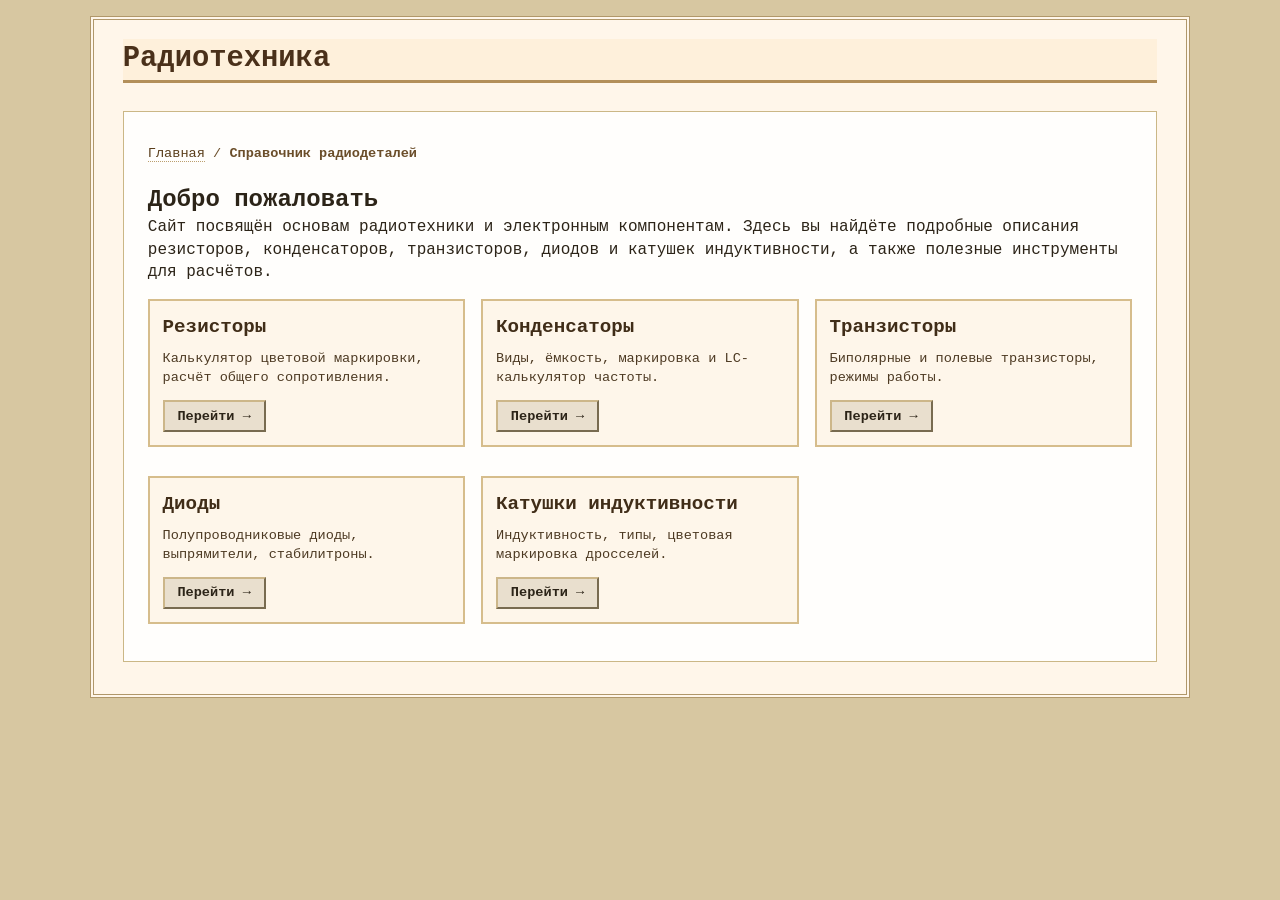
<file: index.html>
<!DOCTYPE html>
<html lang="ru">
<head>
    <meta charset="UTF-8">
    <meta name="viewport" content="width=device-width, initial-scale=1.0">
    <title>Радиотехника | Главная</title>
    <link rel="stylesheet" href="style.css">
</head>
<body>
<div class="forum-wrapper">
    <header class="forum-header">
        <div class="header-container">
            <div class="logo-area">
                <h1>Радиотехника</h1>
            </div>
        </div>
    </header>
    <main class="forum-main">
        <div class="breadcrumbs">
            <a href="index.html">Главная</a> / <strong>Справочник радиодеталей</strong>
        </div>
        <h2>Добро пожаловать</h2>
        <p>Сайт посвящён основам радиотехники и электронным компонентам. Здесь вы найдёте подробные описания резисторов, конденсаторов, транзисторов, диодов и катушек индуктивности, а также полезные инструменты для расчётов.</p>
        
        <div class="features">
            <div class="feature-card">
                <h3>Резисторы</h3>
                <p>Калькулятор цветовой маркировки, расчёт общего сопротивления.</p>
                <a href="resistors.html" class="button">Перейти →</a>
            </div>
            <div class="feature-card">
                <h3>Конденсаторы</h3>
                <p>Виды, ёмкость, маркировка и LC-калькулятор частоты.</p>
                <a href="capacitors.html" class="button">Перейти →</a>
            </div>
            <div class="feature-card">
                <h3>Транзисторы</h3>
                <p>Биполярные и полевые транзисторы, режимы работы.</p>
                <a href="transistors.html" class="button">Перейти →</a>
            </div>
            <div class="feature-card">
                <h3>Диоды</h3>
                <p>Полупроводниковые диоды, выпрямители, стабилитроны.</p>
                <a href="diodes.html" class="button">Перейти →</a>
            </div>
            <div class="feature-card">
                <h3>Катушки индуктивности</h3>
                <p>Индуктивность, типы, цветовая маркировка дросселей.</p>
                <a href="inductors.html" class="button">Перейти →</a>
            </div>
        </div>
    </main>
</div>
</body>
</html>
</file>
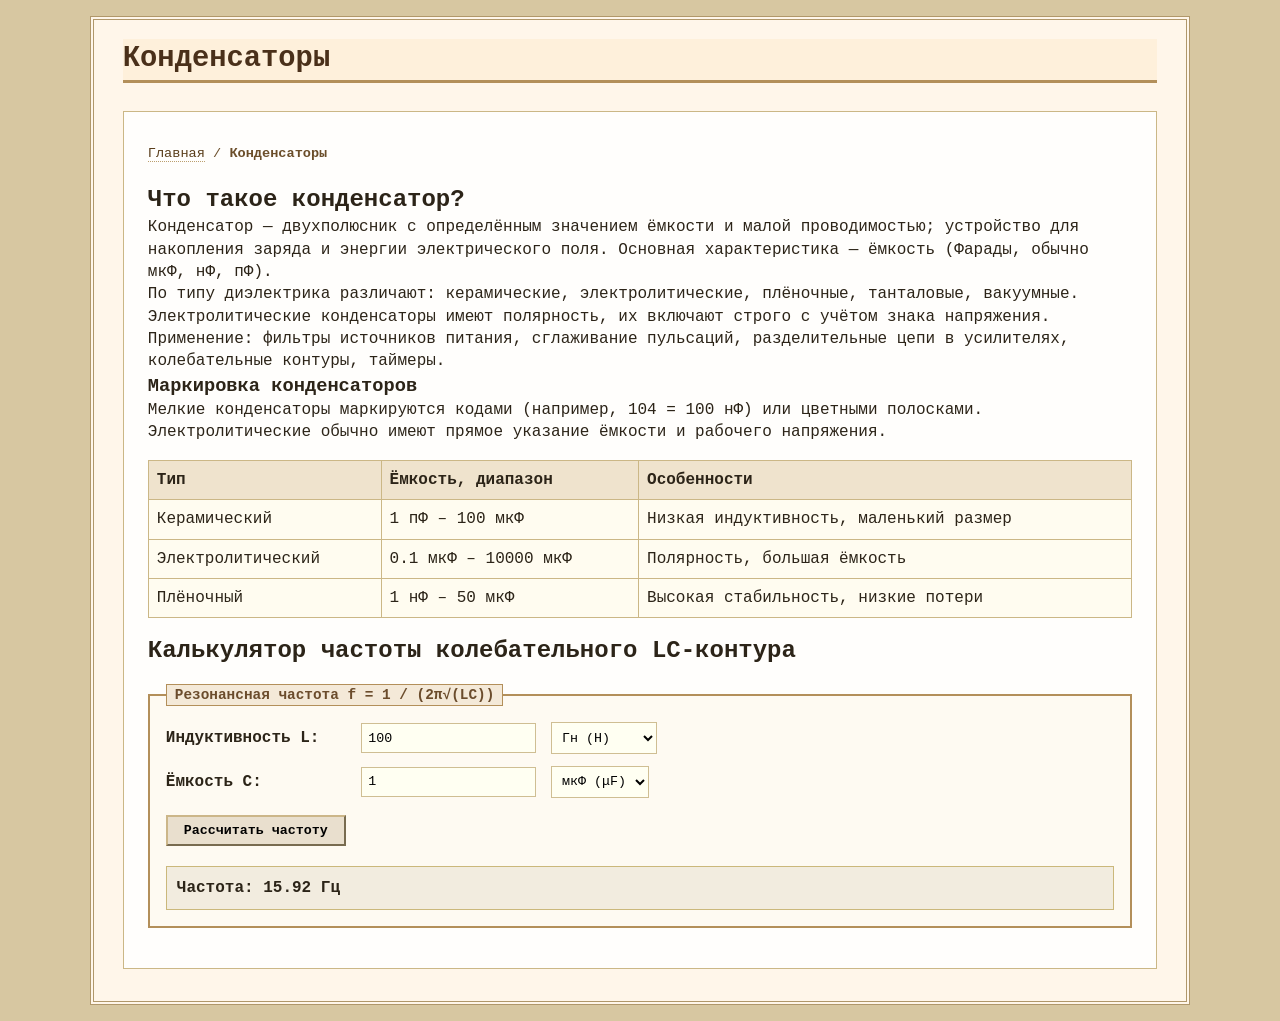
<file: capacitors.html>
<!DOCTYPE html>
<html lang="ru">
<head>
    <meta charset="UTF-8">
    <meta name="viewport" content="width=device-width, initial-scale=1.0">
    <title>Конденсаторы | Радиотехника</title>
    <link rel="stylesheet" href="style.css">
</head>
<body>
<div class="forum-wrapper">
    <header class="forum-header">
        <div class="header-container">
            <div class="logo-area">
                <h1>Конденсаторы</h1>
            </div>
        </div>
    </header>
    <main class="forum-main">
        <div class="breadcrumbs">
            <a href="index.html">Главная</a> / <strong>Конденсаторы</strong>
        </div>

        <section>
            <h2>Что такое конденсатор?</h2>
            <p>Конденсатор — двухполюсник с определённым значением ёмкости и малой проводимостью; устройство для накопления заряда и энергии электрического поля. Основная характеристика — ёмкость (Фарады, обычно мкФ, нФ, пФ).</p>
            <p>По типу диэлектрика различают: керамические, электролитические, плёночные, танталовые, вакуумные. Электролитические конденсаторы имеют полярность, их включают строго с учётом знака напряжения.</p>
            <p>Применение: фильтры источников питания, сглаживание пульсаций, разделительные цепи в усилителях, колебательные контуры, таймеры.</p>
            <h3>Маркировка конденсаторов</h3>
            <p>Мелкие конденсаторы маркируются кодами (например, 104 = 100 нФ) или цветными полосками. Электролитические обычно имеют прямое указание ёмкости и рабочего напряжения.</p>
            <table class="params-table">
                <tr><th>Тип</th><th>Ёмкость, диапазон</th><th>Особенности</th></tr>
                <tr><td>Керамический</td><td>1 пФ – 100 мкФ</td><td>Низкая индуктивность, маленький размер</td></tr>
                <tr><td>Электролитический</td><td>0.1 мкФ – 10000 мкФ</td><td>Полярность, большая ёмкость</td></tr>
                <tr><td>Плёночный</td><td>1 нФ – 50 мкФ</td><td>Высокая стабильность, низкие потери</td></tr>
            </table>
        </section>

        <section>
            <h2>Калькулятор частоты колебательного LC-контура</h2>
            <fieldset>
                <legend>Резонансная частота f = 1 / (2π√(LC))</legend>
                <div class="calc-row">
                    <label>Индуктивность L:</label>
                    <input type="number" id="lValue" value="100" step="any">
                    <select id="lUnit">
                        <option value="1e-6">мкГн (μH)</option>
                        <option value="1e-3">мГн (mH)</option>
                        <option value="1" selected>Гн (H)</option>
                    </select>
                </div>
                <div class="calc-row">
                    <label>Ёмкость C:</label>
                    <input type="number" id="cValue" value="1" step="any">
                    <select id="cUnit">
                        <option value="1e-12">пФ (pF)</option>
                        <option value="1e-9">нФ (nF)</option>
                        <option value="1e-6" selected>мкФ (μF)</option>
                        <option value="1e-3">мФ (mF)</option>
                        <option value="1">Ф (F)</option>
                    </select>
                </div>
                <button id="calcLcBtn">Рассчитать частоту</button>
                <div id="lcResult" class="result-box">Частота: —</div>
            </fieldset>
        </section>
    </main>
</div>
<script src="script.js"></script>
</body>
</html>
</file>
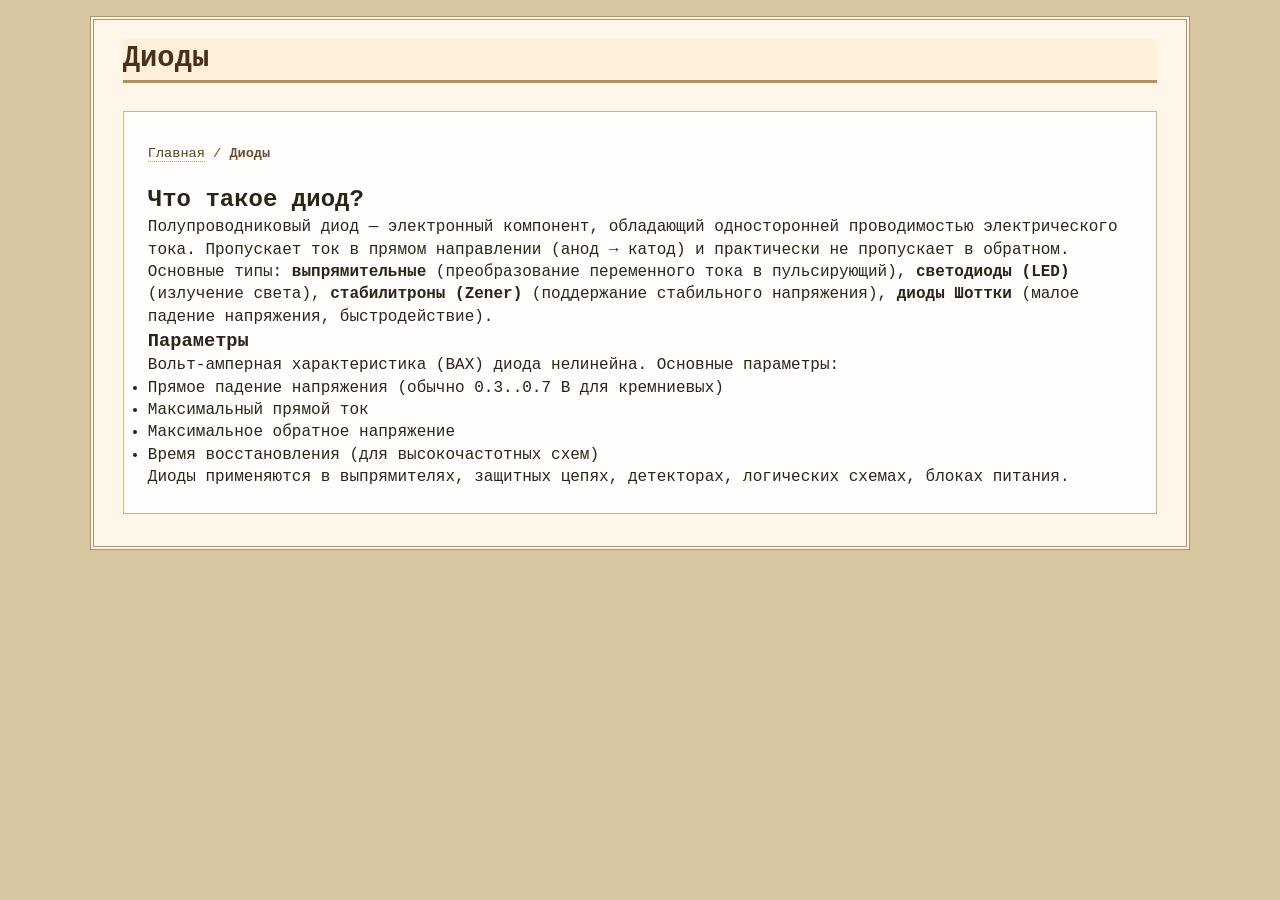
<file: diodes.html>
<!DOCTYPE html>
<html lang="ru">
<head>
    <meta charset="UTF-8">
    <meta name="viewport" content="width=device-width, initial-scale=1.0">
    <title>Диоды | Радиотехника</title>
    <link rel="stylesheet" href="style.css">
</head>
<body>
<div class="forum-wrapper">
    <header class="forum-header">
        <div class="header-container">
            <div class="logo-area">
                <h1>Диоды</h1>
            </div>
        </div>
    </header>
    <main class="forum-main">
        <div class="breadcrumbs">
            <a href="index.html">Главная</a> / <strong>Диоды</strong>
        </div>

        <section>
            <h2>Что такое диод?</h2>
            <p>Полупроводниковый диод — электронный компонент, обладающий односторонней проводимостью электрического тока. Пропускает ток в прямом направлении (анод → катод) и практически не пропускает в обратном.</p>
            <p>Основные типы: <strong>выпрямительные</strong> (преобразование переменного тока в пульсирующий), <strong>светодиоды (LED)</strong> (излучение света), <strong>стабилитроны (Zener)</strong> (поддержание стабильного напряжения), <strong>диоды Шоттки</strong> (малое падение напряжения, быстродействие).</p>
            <h3>Параметры</h3>
            <p>Вольт-амперная характеристика (ВАХ) диода нелинейна. Основные параметры:</p>
            <ul>
                <li>Прямое падение напряжения (обычно 0.3..0.7 В для кремниевых)</li>
                <li>Максимальный прямой ток</li>
                <li>Максимальное обратное напряжение</li>
                <li>Время восстановления (для высокочастотных схем)</li>
            </ul>
            <p>Диоды применяются в выпрямителях, защитных цепях, детекторах, логических схемах, блоках питания.</p>
        </section>
    </main>
</div>
<script src="script.js"></script>
</body>
</html>
</file>
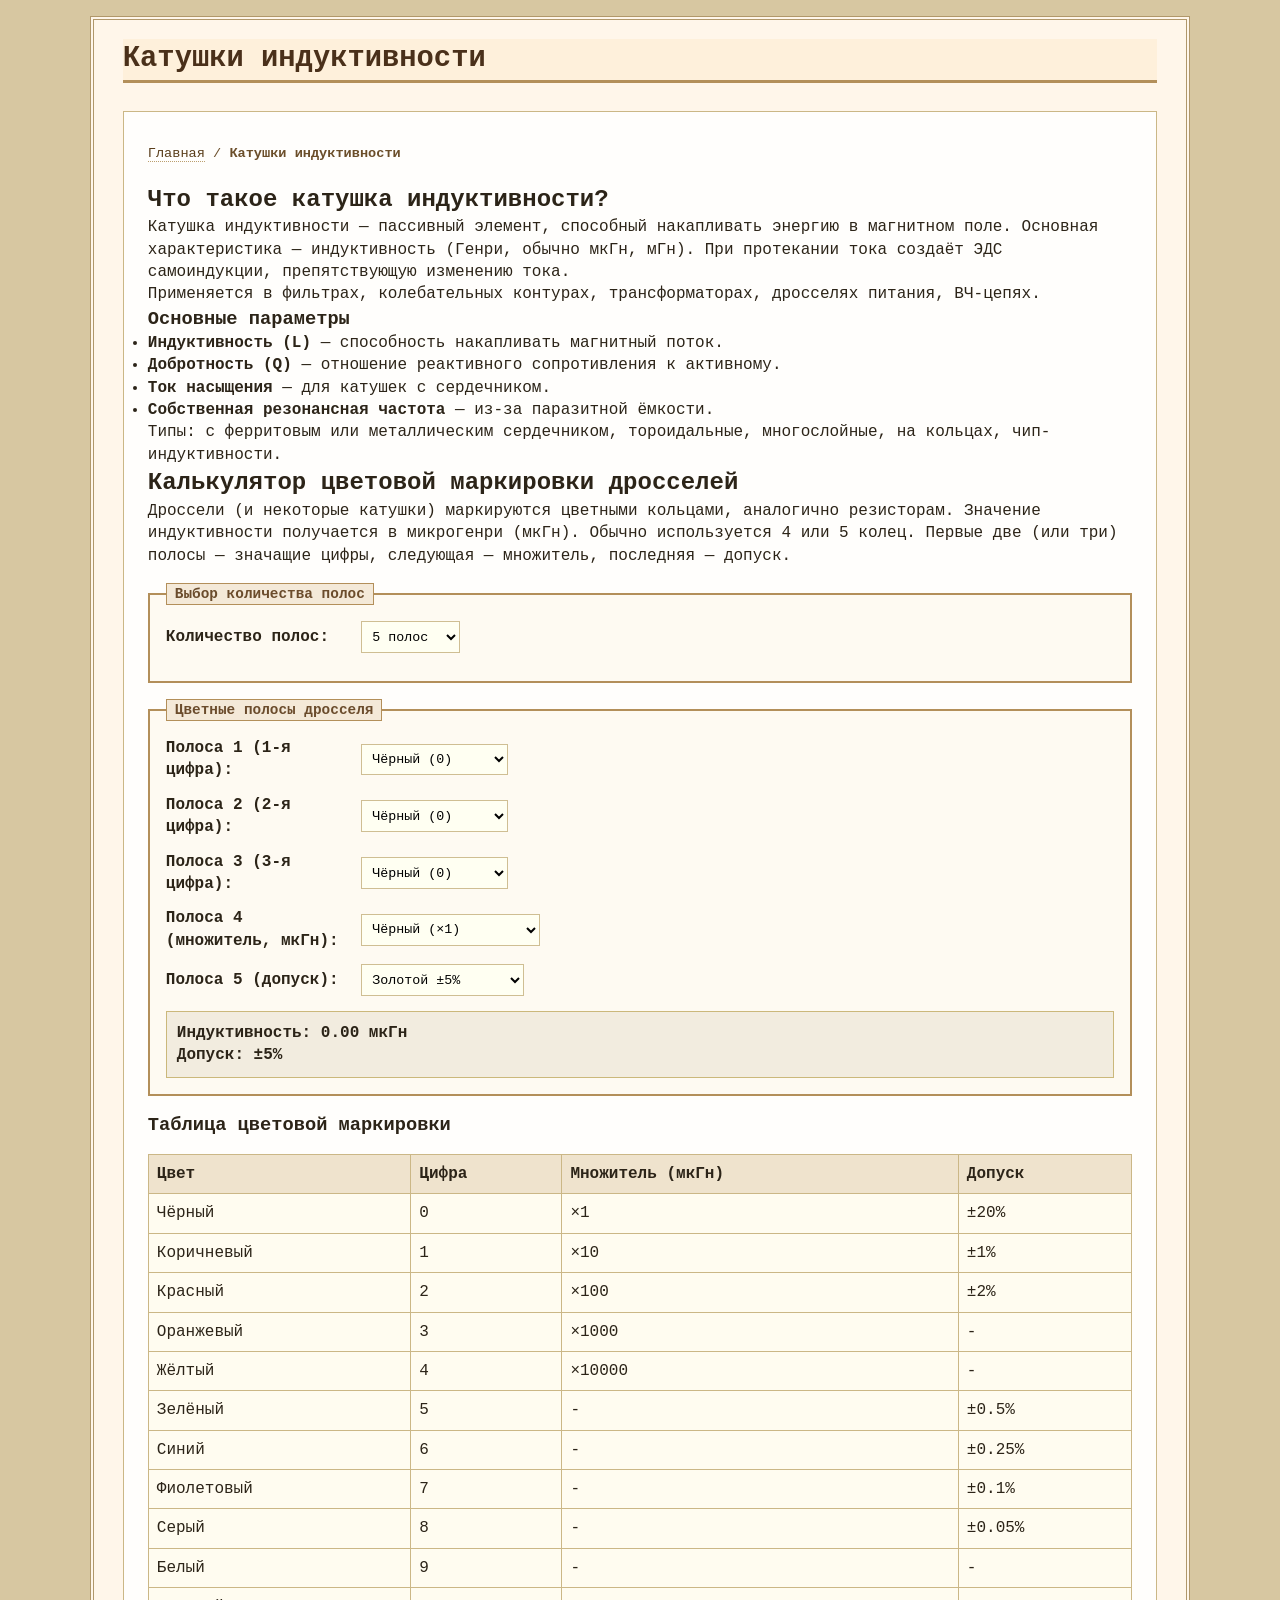
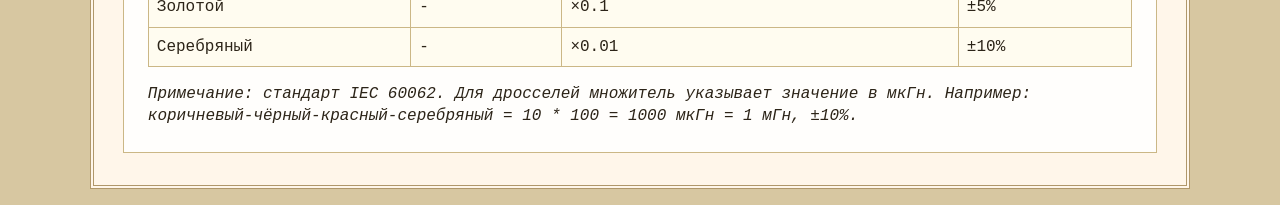
<file: inductors.html>
<!DOCTYPE html>
<html lang="ru">
<head>
    <meta charset="UTF-8">
    <meta name="viewport" content="width=device-width, initial-scale=1.0">
    <title>Катушки индуктивности | Радиотехника</title>
    <link rel="stylesheet" href="style.css">
</head>
<body>
<div class="forum-wrapper">
    <header class="forum-header">
        <div class="header-container">
            <div class="logo-area">
                <h1>Катушки индуктивности</h1>
            </div>
        </div>
    </header>
    <main class="forum-main">
        <div class="breadcrumbs">
            <a href="index.html">Главная</a> / <strong>Катушки индуктивности</strong>
        </div>

        <section>
            <h2>Что такое катушка индуктивности?</h2>
            <p>Катушка индуктивности — пассивный элемент, способный накапливать энергию в магнитном поле. Основная характеристика — индуктивность (Генри, обычно мкГн, мГн). При протекании тока создаёт ЭДС самоиндукции, препятствующую изменению тока.</p>
            <p>Применяется в фильтрах, колебательных контурах, трансформаторах, дросселях питания, ВЧ-цепях.</p>
            <h3>Основные параметры</h3>
            <ul>
                <li><strong>Индуктивность (L)</strong> — способность накапливать магнитный поток.</li>
                <li><strong>Добротность (Q)</strong> — отношение реактивного сопротивления к активному.</li>
                <li><strong>Ток насыщения</strong> — для катушек с сердечником.</li>
                <li><strong>Собственная резонансная частота</strong> — из-за паразитной ёмкости.</li>
            </ul>
            <p>Типы: с ферритовым или металлическим сердечником, тороидальные, многослойные, на кольцах, чип-индуктивности.</p>
        </section>

        <section>
            <h2>Калькулятор цветовой маркировки дросселей</h2>
            <p>Дроссели (и некоторые катушки) маркируются цветными кольцами, аналогично резисторам. Значение индуктивности получается в микрогенри (мкГн). Обычно используется 4 или 5 колец. Первые две (или три) полосы — значащие цифры, следующая — множитель, последняя — допуск.</p>
            <fieldset>
                <legend>Выбор количества полос</legend>
                <div class="calc-row">
                    <label>Количество полос:</label>
                    <select id="inductorBandsCount">
                        <option value="4">4 полосы</option>
                        <option value="5" selected>5 полос</option>
                    </select>
                </div>
            </fieldset>
            <fieldset>
                <legend>Цветные полосы дросселя</legend>
                <div id="inductorBandsContainer"></div>
                <div id="inductorMarkingResult" class="result-box">
                    Индуктивность: —<br>
                    Допуск: —
                </div>
            </fieldset>
        </section>

        <section>
            <h3>Таблица цветовой маркировки</h3>
            <table class="params-table">
                <tr><th>Цвет</th><th>Цифра</th><th>Множитель (мкГн)</th><th>Допуск</th></tr>
                <tr><td>Чёрный</td><td>0</td><td>×1</td><td>±20%</td></tr>
                <tr><td>Коричневый</td><td>1</td><td>×10</td><td>±1%</td></tr>
                <tr><td>Красный</td><td>2</td><td>×100</td><td>±2%</td></tr>
                <tr><td>Оранжевый</td><td>3</td><td>×1000</td><td>-</td></tr>
                <tr><td>Жёлтый</td><td>4</td><td>×10000</td><td>-</td></tr>
                <tr><td>Зелёный</td><td>5</td><td>-</td><td>±0.5%</td></tr>
                <tr><td>Синий</td><td>6</td><td>-</td><td>±0.25%</td></tr>
                <tr><td>Фиолетовый</td><td>7</td><td>-</td><td>±0.1%</td></tr>
                <tr><td>Серый</td><td>8</td><td>-</td><td>±0.05%</td></tr>
                <tr><td>Белый</td><td>9</td><td>-</td><td>-</td></tr>
                <tr><td>Золотой</td><td>-</td><td>×0.1</td><td>±5%</td></tr>
                <tr><td>Серебряный</td><td>-</td><td>×0.01</td><td>±10%</td></tr>
            </table>
            <p><em>Примечание: стандарт IEC 60062. Для дросселей множитель указывает значение в мкГн. Например: коричневый-чёрный-красный-серебряный = 10 * 100 = 1000 мкГн = 1 мГн, ±10%.</em></p>
        </section>
    </main>
</div>
<script src="script.js"></script>
</body>
</html>
</file>
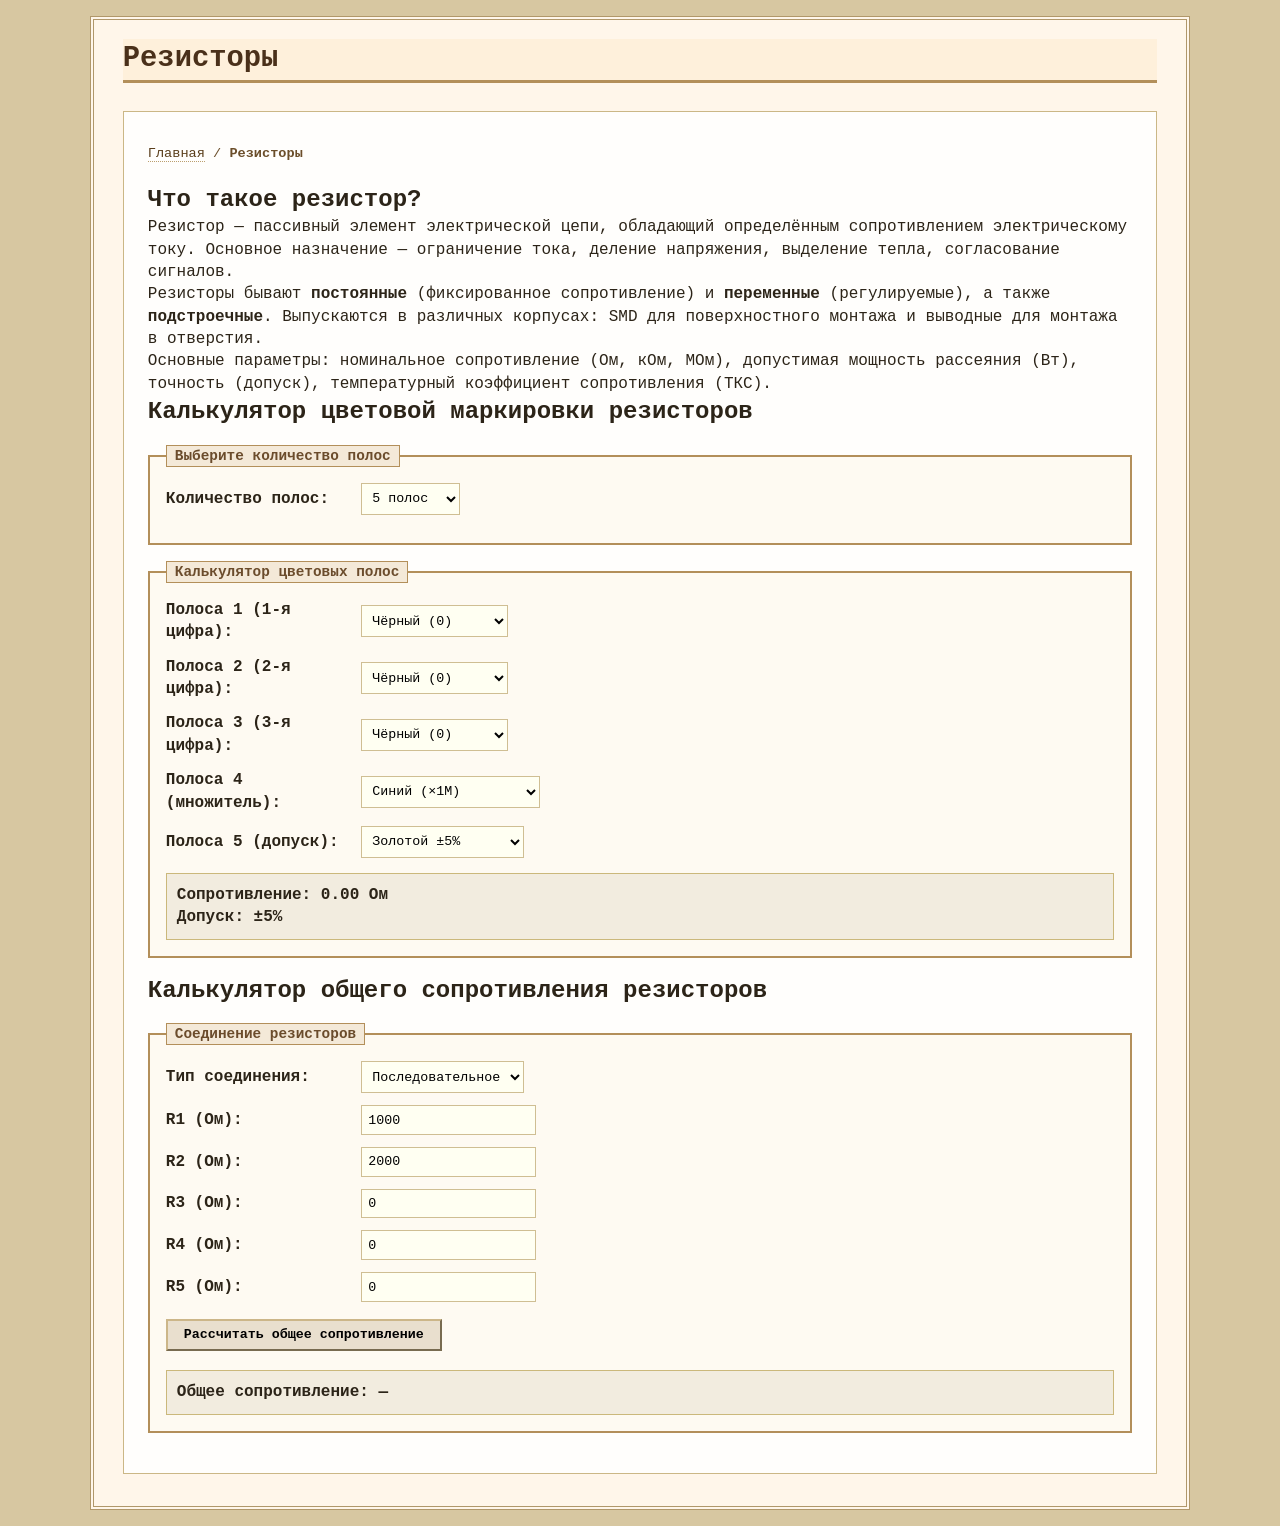
<file: resistors.html>
<!DOCTYPE html>
<html lang="ru">
<head>
    <meta charset="UTF-8">
    <meta name="viewport" content="width=device-width, initial-scale=1.0">
    <title>Резисторы | Радиотехника</title>
    <link rel="stylesheet" href="style.css">
</head>
<body>
<div class="forum-wrapper">
    <header class="forum-header">
        <div class="header-container">
            <div class="logo-area">
                <h1>Резисторы</h1>
            </div>
        </div>
    </header>
    <main class="forum-main">
        <div class="breadcrumbs">
            <a href="index.html">Главная</a> / <strong>Резисторы</strong>
        </div>
        
        <section>
            <h2>Что такое резистор?</h2>
            <p>Резистор — пассивный элемент электрической цепи, обладающий определённым сопротивлением электрическому току. Основное назначение — ограничение тока, деление напряжения, выделение тепла, согласование сигналов.</p>
            <p>Резисторы бывают <strong>постоянные</strong> (фиксированное сопротивление) и <strong>переменные</strong> (регулируемые), а также <strong>подстроечные</strong>. Выпускаются в различных корпусах: SMD для поверхностного монтажа и выводные для монтажа в отверстия.</p>
            <p>Основные параметры: номинальное сопротивление (Ом, кОм, МОм), допустимая мощность рассеяния (Вт), точность (допуск), температурный коэффициент сопротивления (ТКС).</p>
        </section>

        <section>
            <h2>Калькулятор цветовой маркировки резисторов</h2>
            <fieldset>
                <legend>Выберите количество полос</legend>
                <div class="calc-row">
                    <label>Количество полос:</label>
                    <select id="bandsCount">
                        <option value="4">4 полосы</option>
                        <option value="5" selected>5 полос</option>
                        <option value="6">6 полос</option>
                    </select>
                </div>
            </fieldset>
            <fieldset id="resistorMarkingFieldset">
                <legend>Калькулятор цветовых полос</legend>
                <div id="bandsContainer"></div>
                <div id="markingResult" class="result-box">
                    Сопротивление: —<br>
                    Допуск: —<br>
                    <span id="tcsResult"></span>
                </div>
            </fieldset>
        </section>

        <section>
            <h2>Калькулятор общего сопротивления резисторов</h2>
            <fieldset>
                <legend>Соединение резисторов</legend>
                <div class="calc-row">
                    <label>Тип соединения:</label>
                    <select id="connectionType">
                        <option value="series">Последовательное</option>
                        <option value="parallel">Параллельное</option>
                    </select>
                </div>
                <div id="resistorsInputs">
                    <div class="calc-row"><label>R1 (Ом):</label><input type="number" id="r1" value="1000" step="any"></div>
                    <div class="calc-row"><label>R2 (Ом):</label><input type="number" id="r2" value="2000" step="any"></div>
                    <div class="calc-row"><label>R3 (Ом):</label><input type="number" id="r3" value="0" step="any"></div>
                    <div class="calc-row"><label>R4 (Ом):</label><input type="number" id="r4" value="0" step="any"></div>
                    <div class="calc-row"><label>R5 (Ом):</label><input type="number" id="r5" value="0" step="any"></div>
                </div>
                <button id="calcTotalBtn">Рассчитать общее сопротивление</button>
                <div id="totalResult" class="result-box">Общее сопротивление: —</div>
            </fieldset>
        </section>
    </main>
</div>
<script src="script.js"></script>
</body>
</html>
</file>
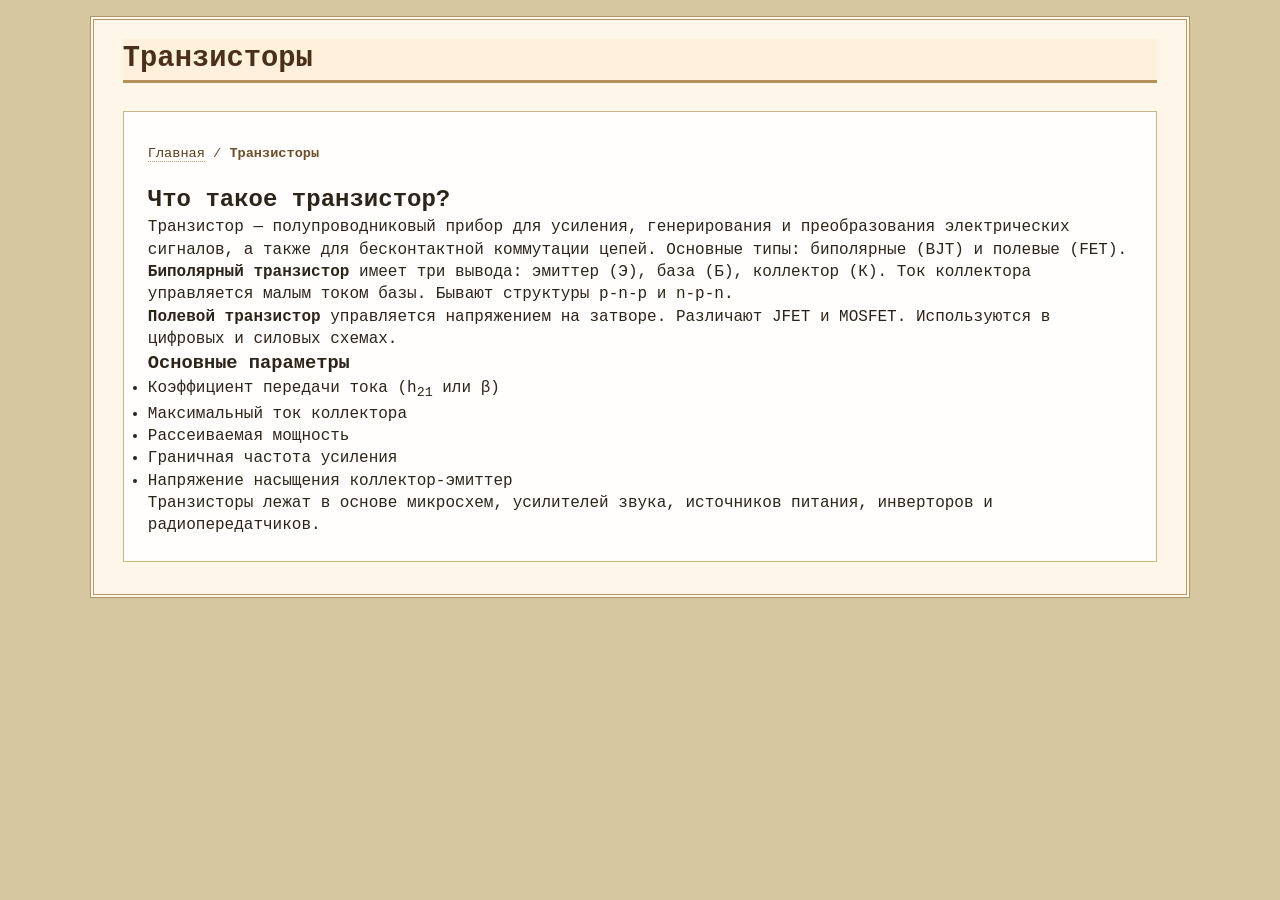
<file: transistors.html>
<!DOCTYPE html>
<html lang="ru">
<head>
    <meta charset="UTF-8">
    <meta name="viewport" content="width=device-width, initial-scale=1.0">
    <title>Транзисторы | Радиотехника</title>
    <link rel="stylesheet" href="style.css">
</head>
<body>
<div class="forum-wrapper">
    <header class="forum-header">
        <div class="header-container">
            <div class="logo-area">
                <h1>Транзисторы</h1>
            </div>
        </div>
    </header>
    <main class="forum-main">
        <div class="breadcrumbs">
            <a href="index.html">Главная</a> / <strong>Транзисторы</strong>
        </div>

        <section>
            <h2>Что такое транзистор?</h2>
            <p>Транзистор — полупроводниковый прибор для усиления, генерирования и преобразования электрических сигналов, а также для бесконтактной коммутации цепей. Основные типы: биполярные (BJT) и полевые (FET).</p>
            <p><strong>Биполярный транзистор</strong> имеет три вывода: эмиттер (Э), база (Б), коллектор (К). Ток коллектора управляется малым током базы. Бывают структуры p-n-p и n-p-n.</p>
            <p><strong>Полевой транзистор</strong> управляется напряжением на затворе. Различают JFET и MOSFET. Используются в цифровых и силовых схемах.</p>
            <h3>Основные параметры</h3>
            <ul>
                <li>Коэффициент передачи тока (h<sub>21</sub> или β)</li>
                <li>Максимальный ток коллектора</li>
                <li>Рассеиваемая мощность</li>
                <li>Граничная частота усиления</li>
                <li>Напряжение насыщения коллектор-эмиттер</li>
            </ul>
            <p>Транзисторы лежат в основе микросхем, усилителей звука, источников питания, инверторов и радиопередатчиков.</p>
        </section>
    </main>
</div>
<script src="script.js"></script>
</body>
</html>
</file>
<file: style.css>
/* ========== Оформление в стиле «Радио-форум» ========== */
* {
    margin: 0;
    padding: 0;
    box-sizing: border-box;
}

body {
    background: #d7c7a1;
    font-family: 'Courier New', 'Lucida Console', monospace;
    color: #2c2418;
    padding: 1rem;
    line-height: 1.4;
}

.forum-wrapper {
    max-width: 1100px;
    margin: 0 auto;
    background: #fff6ea;
    border: 4px double #b0976a;
    padding: 1.2rem 1.8rem 2rem;
}

.forum-header {
    background: #fef0db;
    border-bottom: 3px solid #b38f5a;
    margin-bottom: 1.8rem;
}

.header-container {
    display: flex;
    justify-content: space-between;
    align-items: baseline;
    flex-wrap: wrap;
    gap: 1rem;
}

.logo-area h1 {
    font-size: 1.8rem;
    color: #4a301a;
    display: inline-block;
    margin: 0 0.5rem 0 0;
}

.breadcrumbs {
    margin: 0.5rem 0 1.2rem;
    font-size: 0.85rem;
    color: #6b4e2a;
}

.breadcrumbs a {
    color: #5a3e1b;
    text-decoration: none;
    border-bottom: 1px dotted #bc9f6e;
}

.breadcrumbs a:hover {
    border-bottom: 1px solid;
}

.forum-main {
    background: #ffffffd9;
    border: 1px solid #cbb786;
    padding: 1.5rem;
}

.section-category {
    margin-top: 1.8rem;
}
.section-category h2 {
    background: #efe3cd;
    padding: 0.4rem 0.8rem;
    border-left: 6px solid #b48b4a;
    font-size: 1.3rem;
    margin-bottom: 1rem;
}

.feature-card {
    background: #fef6ea;
    border: 2px solid #d6bd8c;
    padding: 0.8rem;
    margin-bottom: 0.8rem;
    transition: 0.1s linear;
}
.feature-card:hover {
    background: #f6ecdb;
    border-color: #a77f45;
}
.feature-card h3 {
    font-size: 1.2rem;
    font-weight: bold;
    color: #402d18;
    margin-bottom: 0.5rem;
}
.feature-card p {
    font-size: 0.85rem;
    color: #4d3a23;
    margin-bottom: 0.8rem;
}
.button {
    background: #e9dfce;
    border: 2px outset #ccb689;
    padding: 0.3rem 0.8rem;
    font-family: 'Courier New', monospace;
    font-weight: bold;
    text-decoration: none;
    color: #2c2418;
    display: inline-block;
    font-size: 0.85rem;
}
.button:hover {
    background: #ddceac;
    border: 2px inset #ccb689;
}

.params-table {
    width: 100%;
    border-collapse: collapse;
    margin: 1rem 0;
    background: #fffcf5;
}
.params-table th, .params-table td {
    border: 1px solid #cbb786;
    padding: 8px;
    text-align: left;
    background-color: #fffcf0;
}
.params-table th {
    background: #efe3cd;
    font-weight: bold;
}

fieldset {
    border: 2px solid #b38f5a;
    padding: 1rem;
    margin: 1rem 0;
    background: #fefaf2;
}
legend {
    font-weight: bold;
    padding: 0 0.5rem;
    color: #6b4c2c;
    background: #f4e9d8;
    border: 1px solid #b38f5a;
    font-size: 0.9rem;
}
.calc-row {
    margin-bottom: 12px;
    display: flex;
    align-items: center;
    gap: 15px;
    flex-wrap: wrap;
}
.calc-row label {
    width: 180px;
    font-weight: bold;
}
input, select, textarea {
    background: #fffff2;
    border: 1px solid #cfbe93;
    font-family: 'Courier New', monospace;
    padding: 0.4rem;
}
button, input[type="submit"] {
    background: #e9dfce;
    border: 2px outset #ccb689;
    padding: 0.4rem 1rem;
    font-family: 'Courier New', monospace;
    font-weight: bold;
    cursor: pointer;
    margin: 0.3rem 0;
}
button:hover, input[type="submit"]:hover {
    background: #ddceac;
    border: 2px inset #ccb689;
}
.result-box {
    margin-top: 15px;
    padding: 10px;
    background: #f2ecdf;
    border: 1px solid #cbb87b;
    font-weight: bold;
    font-size: 1em;
}
.btn-back {
    background: #e9dfce;
    border: 2px outset #ccb689;
    padding: 0.3rem 0.8rem;
    text-decoration: none;
    color: #2c2418;
    display: inline-block;
    margin: 0.5rem 0;
}
.btn-back:hover {
    background: #ddceac;
    border: 2px inset #ccb689;
}

.features {
    display: grid;
    grid-template-columns: repeat(auto-fit, minmax(240px, 1fr));
    gap: 1rem;
    margin-top: 1rem;
}

@media (max-width: 700px) {
    .forum-wrapper {
        padding: 0.8rem;
    }
    .forum-main {
        padding: 1rem;
    }
    .calc-row {
        flex-direction: column;
        align-items: flex-start;
    }
    .calc-row label {
        width: auto;
        margin-bottom: 0.3rem;
    }
    input, select, button {
        width: 100%;
        box-sizing: border-box;
    }
    .params-table {
        display: block;
        overflow-x: auto;
    }
}
</file>
